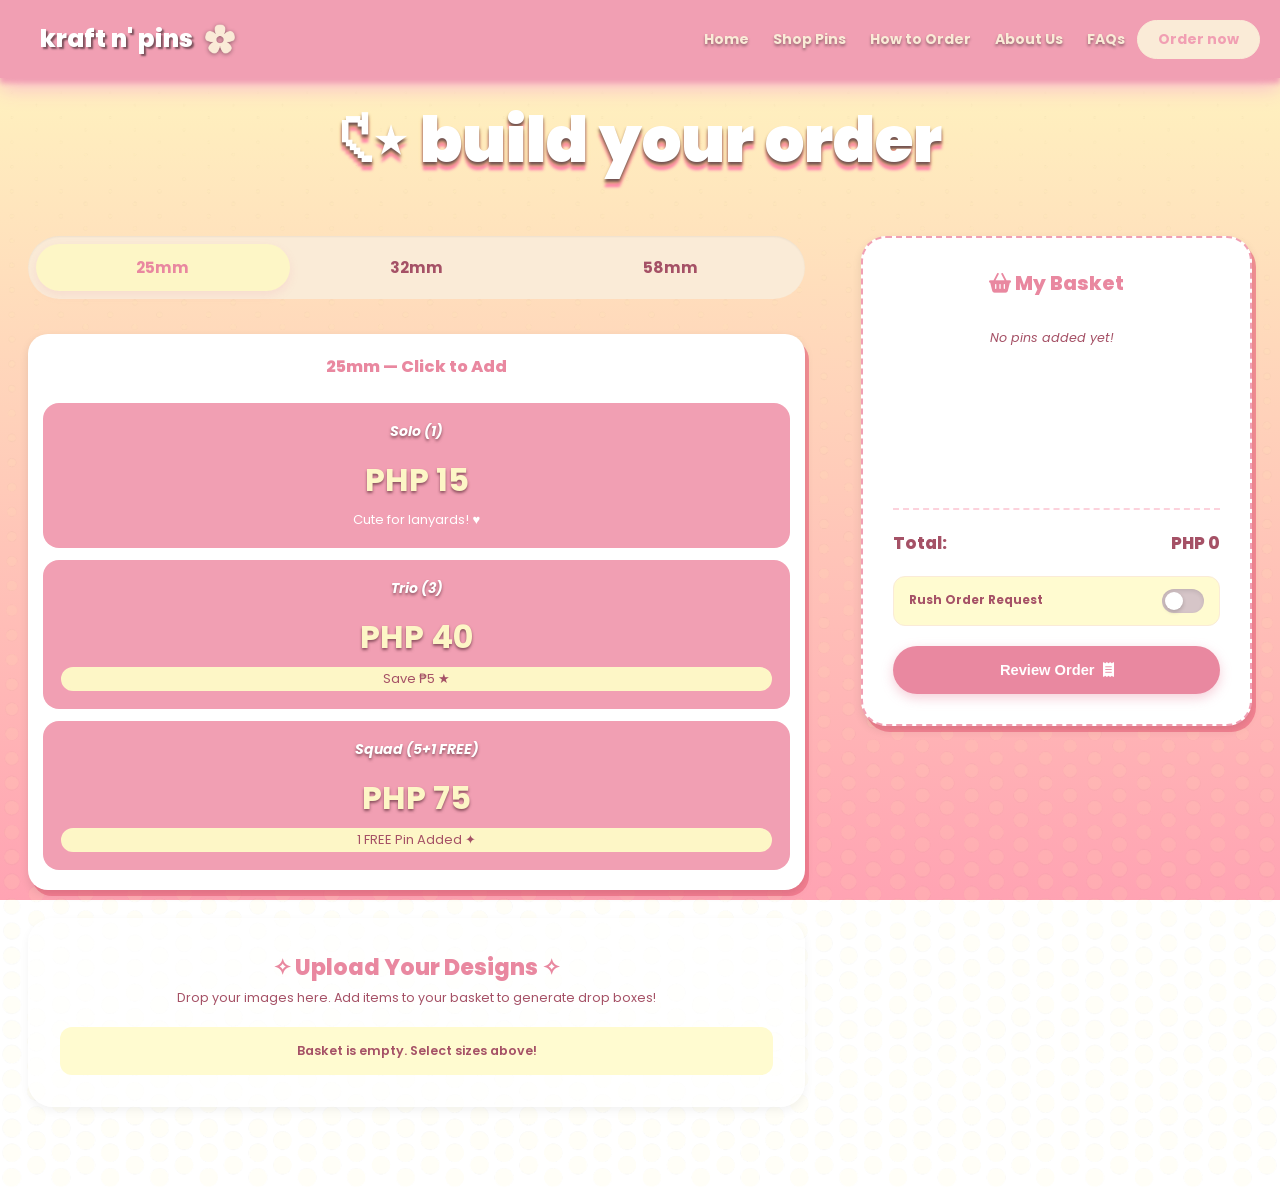
<file: orderform.html>
<!DOCTYPE html>
<html lang="en">
<head>
    <meta charset="UTF-8">
    <meta name="viewport" content="width=device-width, initial-scale=1.0">
    <title>Order Now | kraft n' pins</title>
    <link rel="stylesheet" href="style.css">
    <link href="https://fonts.googleapis.com/css2?family=Poppins:ital,wght@0,100;0,200;0,300;0,400;0,500;0,600;0,700;0,800;0,900;1,100;1,200;1,300;1,400;1,500;1,600;1,700;1,800;1,900&display=swap" rel="stylesheet">
    <link href="https://fonts.cdnfonts.com/css/new-smile" rel="stylesheet">
    <link rel="stylesheet" href="https://cdnjs.cloudflare.com/ajax/libs/font-awesome/6.4.0/css/all.min.css">
    <link rel="icon" type="png" href="images/flower.png">
</head>
<body>
    <header>
        <nav class="navbar">
            <div class="nav-top">
                <a href="index.html#home" id="brandname">
                    <b>kraft n' pins</b>
                    <img id="flower-logo" src="images/flower.png" alt="Flower Logo">
                </a>
                <div class="hamburger" id="hamburger-menu">
                    <i class="fa-solid fa-bars"></i>
                </div>
            </div>
            <ul id="nav-links">
                <li><a href="index.html#home">Home</a></li>
                <li><a href="index.html#shop">Shop Pins</a></li>
                <li><a href="index.html#how-to-order">How to Order</a></li>
                <li><a href="index.html#about">About Us</a></li>
                <li><a href="index.html#faq">FAQs</a></li>
                <li><a href="orderform.html" id="ordernow" class="active">Order now</a></li>
            </ul>
        </nav>
    </header>
    
    <main class="section-container order-main-wrapper">

        <!-- NEW: Top Center Header -->
        <div class="order-page-header">
            <h1 class="heading-secondary"> 𑣲⋆ build your order</h1>
        </div>
        
        <div class="split-layout">

        <!-- LEFT COLUMN: Shop Selection & Uploads -->
        <div class="order-form-col">
            <section class="shop order-shop-override">
                <!-- Sizes Toggle -->
                <div class="sizes">
                    <div class="radio-25">
                        <input type="radio" id="25" name="size" value="25" checked>
                        <label for="25">25mm</label>
                    </div>
                    <div class="radio-32">
                        <input type="radio" id="32" name="size" value="32">
                        <label for="32">32mm</label>
                    </div>
                    <div class="radio-58">
                        <input type="radio" id="58" name="size" value="58">
                        <label for="58">58mm</label>
                    </div>
                </div>

                <!-- Bundles / Add to Cart -->
                <div class="sizes-popup">
                    <!-- 25mm Boxes -->
                    <div class="pop-box pop-25">
                        <h3>25mm — Click to Add</h3>
                        <div class="qty-box">
                            <div class="pop-25-solo add-to-basket">
                                <p id="qty"><b>Solo (1)</b></p>
                                <p id="amount">PHP 15</p>
                                <p id="qty-descrip">Cute for lanyards! ♥ </p>
                            </div>
                            <div class="pop-25-trio add-to-basket">
                                <p id="qty"><b>Trio (3)</b></p>
                                <p id="amount">PHP 40</p>
                                <p id="savings"> Save ₱5 ★ </p>
                            </div>
                            <div class="pop-25-squad add-to-basket">
                                <p id="qty"><b>Squad (5+1 FREE)</b></p>
                                <p id="amount">PHP 75</p>
                                <p id="savings"> 1 FREE Pin Added ✦ </p>
                            </div>
                        </div>
                    </div>

                    <!-- 32mm Boxes -->
                    <div class="pop-box pop-32">
                        <h3>32mm — Click to Add</h3>
                        <div class="qty-box">
                            <div class="pop-32-solo add-to-basket">
                                <p id="qty"><b>Solo (1)</b></p>
                                <p id="amount">PHP 20</p>
                                <p id="qty-descrip">For your IDs & bags! ♥ </p>
                            </div>
                            <div class="pop-32-duo add-to-basket">
                                <p id="qty"><b>Duo (2)</b></p>
                                <p id="amount">PHP 35</p>
                                <p id="savings"> Save ₱5 ★ </p>
                            </div>
                            <div class="pop-32-squad add-to-basket">
                                <p id="qty"><b>Squad (5+1 FREE)</b></p>
                                <p id="amount">PHP 100</p>
                                <p id="savings"> 1 FREE Pin Added ✦ </p>
                            </div>
                        </div>
                    </div>

                    <!-- 58mm Boxes -->
                    <div class="pop-box pop-58">
                        <h3>58mm — Click to Add</h3>
                        <div class="qty-box">
                            <div class="pop-58-solo add-to-basket">
                                <p id="qty"><b>Solo (1)</b></p>
                                <p id="amount">PHP 25</p>
                                <p id="qty-descrip">Perfect for backpacks! ♥ </p>
                            </div>
                            <div class="pop-58-duo add-to-basket">
                                <p id="qty"><b>Duo (2)</b></p>
                                <p id="amount">PHP 45</p>
                                <p id="savings"> Save ₱5 ★ </p>
                            </div>
                            <div class="pop-58-squad add-to-basket">
                                <p id="qty"><b>Squad (5+1 FREE)</b></p>
                                <p id="amount">PHP 125</p>
                                <p id="savings"> 1 FREE Pin Added ✦ </p>
                            </div>
                        </div>
                    </div>
                </div>
            </section>

            <!-- DYNAMIC UPLOAD SECTION -->
            <section class="upload-section">
                <h3 class="upload-title">✧ Upload Your Designs ✧</h3>
                <p class="upload-subtitle">Drop your images here. Add items to your basket to generate drop boxes!</p>
                <div id="drop-zones-wrapper">
                    <!-- JS injects drop zones here based on basket -->
                    <div class="empty-upload-state">Basket is empty. Select sizes above!</div>
                </div>
            </section>

            <!-- NEW: UPGRADES SECTION -->
            <section class="upload-section" id="upgrades-section" style="display: none;">
                <h3 class="upload-title">✧ Add Some Sparkle! ✧</h3>
                <p class="upload-subtitle">Upgrade your pins with Rainbow Holographic Film (+PHP 6 per pin)</p>
                
                <div class="upgrade-actions">
                    <button id="select-all-holo-btn" class="btn btn-white holo-btn">Select All</button>
                    <button id="deselect-all-holo-btn" class="btn btn-white holo-btn" style="display:none;">Undo All</button>
                </div>

                <div id="holo-items-wrapper">
                    <!-- JS injects individual pin toggles here -->
                </div>
            </section>
        </div>

        <!-- RIGHT COLUMN: Sticky Basket -->
        <aside class="basket-sidebar">
            <div class="basket-drag-handle" id="close-mobile-basket"></div>
            <h3 class="basket-title"><i class="fa-solid fa-basket-shopping"></i> My Basket</h3>
            <div class="basket-items-wrapper">
                <ul id="basket-items-list">
                    <!-- JS injects items here -->
                    <li class="empty-basket">No pins added yet!</li>
                </ul>
            </div>
            <hr class="basket-divider">
            <div class="basket-total-row">
                <span>Total:</span>
                <span id="basket-total-price">PHP 0</span>
            </div>

           <!-- NEW: Sleek Rush Order Toggle -->
            <div class="rush-order-wrapper">
                <span class="rush-label">Rush Order Request</span>
                <label class="rush-switch">
                    <input type="checkbox" id="rush-order-checkbox">
                    <span class="rush-slider"></span>
                </label>
            </div>

            <button id="checkout-submit-btn" class="btn btn-yellow checkout-full-btn">Review Order <i class="fa-solid fa-receipt"></i></button>
        </aside>

        <!-- NEW: Order Receipt Summary Modal -->
        <div id="receipt-modal" class="modal-overlay">
            <div class="modal-content receipt-modal-content">
                <span class="close-receipt-modal"><i class="fa-solid fa-xmark"></i></span>
                <h3 class="receipt-title">✧ Order Summary ✧</h3>
                
                <div class="receipt-body">
                    <ul id="receipt-items-list"></ul>
                    <hr class="basket-divider">
                    <div class="receipt-total-row">
                        <span>Total:</span>
                        <span id="receipt-final-total">PHP 0</span>
                    </div>
                    
                    <div class="processing-time-box" id="receipt-processing-time">
                        <!-- JS injects processing time here -->
                    </div>

                    <!-- NEW: Customer Details Form -->
                    <div class="customer-details-form">
                        <h4 class="details-title">✧ Your Details ✧</h4>
                        
                        <input type="text" id="cust-name" class="form-input" placeholder="Recipient Name" required>
                        <input type="text" id="cust-ig" class="form-input" placeholder="Instagram User (@)" required>
                        <input type="tel" id="cust-phone" class="form-input" placeholder="Phone Number" required>
                        
                        <div class="payment-options">
                            <label class="pay-radio cash-radio">
                                <input type="radio" name="payment_method" value="Cash">
                                <span>Cash</span>
                            </label>
                            <label class="pay-radio gcash-radio">
                                <input type="radio" name="payment_method" value="GCash">
                                <span>GCash</span>
                            </label>
                        </div>
                    </div>
                </div>

                <button id="confirm-order-btn" class="btn btn-pink-checkout checkout-full-btn">Confirm Order <i class="fa-solid fa-paper-plane"></i></button>
            </div>
        </div>

        <!-- NEW: Mobile Bottom Sheet Triggers -->
        <div id="mobile-basket-overlay" class="modal-overlay"></div>
        <div id="mobile-floating-basket-btn" class="mobile-floating-btn">
            <span><i class="fa-solid fa-basket-shopping"></i> View Basket</span>
            <span id="mobile-floating-total">₱0</span>
        </div>

    </main>

    </main>

    <script src="index.js"></script>
</body>
</html>
</file>
<file: style.css>
/* GLOBAL STYLES */
* {
    box-sizing: border-box; 
    margin: 0;
    padding: 0;
}

html {
    scroll-behavior: smooth;
    font-size: 16px; 
    overflow-x: hidden; 
    
    /* Forces iOS Safari to stop auto-shrinking text */
    -webkit-text-size-adjust: 100%; 
    text-size-adjust: 100%;
}

body {
    font-family: "Poppins", sans-serif;
    
    overflow-x: hidden; 
    width: 100%;
    
}

/* Add this new block right below the body rule */
body::before {
    content: "";
    position: fixed;
    top: 0;
    left: 0;
    width: 100vw;
    height: 100vh;
    background-image: linear-gradient(#fff9c0, #ffa3b3);
    z-index: -10; /* Keeps the background firmly behind all your content */
    pointer-events: none; /* Ensures the background doesn't block any clicks */
}
/* Mobile Bottom Sheet Elements (Hidden on PC) */
.mobile-floating-btn { display: none; }
.basket-drag-handle { display: none; }
#mobile-basket-overlay { z-index: 1999; }
body.no-scroll { overflow: hidden; }

/* NAVBAR */
header {
    position: fixed;
    top: 0;
    left: 0;
    width: 100%;
    z-index: 1000;
}

/* --- BASE NAVBAR STYLES (Desktop) --- */
.navbar {
    background-color: #f19fb3;
    box-shadow: 0px 5px 5px #f19fb3, 0px 10px 20px #fabbcb;
    padding: 0 20px; 
    display: flex; 
    align-items: center;
    justify-content: space-between;
}

.nav-top {
    display: flex;
    align-items: center;
    justify-content: space-between;
}

.navbar ul {
    list-style-type: none;
    margin: 0;
    padding: 0; 
    display: flex; 
    align-items: center;
    transition: max-height 0.3s ease-in-out;
}

/* Hide Hamburger on PC */
.hamburger {
    display: none; 
    font-size: 28px;
    color: antiquewhite;
    cursor: pointer;
    transition: transform 0.2s ease;
}

.hamburger:hover {
    transform: scale(1.1);
}

#brandname {
    display: flex;
    align-items: center; 
    text-decoration: none;
    gap: 12px; 
    padding: 20px;
    
    font-size: 25px;         
    font-weight: 800;        
    color: #ffffff;
    text-shadow: 2px 2px 2px rgba(0, 0, 0, 0.5);
}

#brandname b {
    font-weight: inherit;
}

#brandname:hover {
    background-color: transparent; 
    transform: scale(1.08);
}

#flower-logo {
    display: block;
    width: 30px;
    height: auto;
    filter: drop-shadow(0px 1px 2px rgba(0, 0, 0, 0.397)); 
    animation: myRotate 5s linear infinite;
}

@keyframes myRotate {
    0% { 
        transform: rotate(0deg); 
    }
    100% { 
        transform: rotate(360deg); 
    } 
}

.navbar a {
    color: antiquewhite;
    text-decoration: none;
    text-shadow: 0px 2px 3px rgba(0, 0, 0, 0.397);
    font-weight: 700;
    padding: 20px;
    display: block;
    text-align: center;
    transition: transform 0.2s ease;
}

.navbar a:hover {
    transform: scale(1.05);
    color: #fdf6c6;
    text-shadow: 0px 2px 3px rgba(0, 0, 0, 0.397);
}

#ordernow {
    color: #f19fb3;
    text-shadow: none;
    border: 1px solid #faebd7;
    background-color: antiquewhite;
    border-radius: 50px;
    padding: 8px 20px;
    display: inline-block;
}

#ordernow:hover {
    color: #f19fb3;
    text-shadow: none;
    border: 1px solid rgb(255, 255, 255);
    background-color: rgb(255, 255, 255);
    box-shadow: 0px 2px 3px rgba(0, 0, 0, 0.2);
}

/* COMPONENT SECTION CONTAINER */
.section-container {
    display: flex;
    justify-content: center; 
    align-items: center;     
    min-height: 100vh; 
    width: 100%;
    position: relative; 
    overflow: visible;
    padding-top: 80px; /* Revised slightly to look better on compact monitors */
}

.section-container::before {
    content: "";
    position: absolute;
    top: 0;
    left: 0;
    width: 100%;
    height: 100%;
    background-image: url("images/halftone.svg");
    background-position: bottom center; 
    background-repeat: no-repeat;
    background-size: cover; 
    opacity: 0.10; 
    z-index: 1;
}

.section-container > * {
    position: relative;
    z-index: 2;
}

/* BACKGROUND ACCENTS (HOME) */

.bg-deco1 { 
    position: absolute; 
    top: 5%; 
    left: -3%; 
    pointer-events: none; 
    z-index: 1; 
}

.bg-deco1 img { 
    display: block; 
    width: 25vw; /* Fluid scaling */
    max-width: 400px;
    height: auto; 
    opacity: 0.7; 
}

.bg-deco2 { 
    position: absolute; 
    top: 62%; 
    left: 80%; 
    pointer-events: none; 
    z-index: 1; 
}

.bg-deco2 img { 
    display: block; 
    width: 25vw; /* Fluid scaling */
    max-width: 400px;
    height: auto; 
    opacity: 0.7; 
    transform: rotate(25deg); 
}

.sparkle-deco1 { 
    position: absolute; 
    top: 56%; 
    left: 60%; 
    z-index: 3; 
    color: #fffbd0; 
    transform: rotate(16deg);
    animation: shine 1.5s ease-in-out infinite; 
}

.sparkle-deco1 svg { 
    width: 3vw;
    max-width: 60px; 
    height: auto; 
    user-select: none; 
}

.sparkle-deco2 { 
    position: absolute; 
    top: 56%; 
    left: 36%; 
    z-index: 3; 
    color: #fffbd0; 
    transform: rotate(-16deg);
    animation: shine 1.5s ease-in-out infinite; 
    animation-delay: 0.75s; 
}

.sparkle-deco2 svg { 
    width: 4vw;
    max-width: 60px; 
    height: auto; 
    user-select: none; 
}

.sparkle-big3 { 
    position: absolute; 
    top: 53%; 
    left: 3%; 
    z-index: 3; 
    color: #fffbd0; 
    animation: shine 2.5s ease-in-out infinite; 
    animation-delay: 0.75s; 
}

.sparkle-big3 svg { 
    width: 10vw;
    max-width: 180px; 
    height: auto; 
    user-select: none; 
}

.sparkle-big4 { 
    position: absolute; 
    top: 28%; 
    left: 91%; 
    z-index: 3; 
    color: #fffbd0; 
    animation: shine 2.5s ease-in-out infinite; 
    animation-delay: 0.75s; 
}

.sparkle-big4 svg { 
    width: 9vw;
    max-width: 160px; 
    height: auto; 
    user-select: none; 
}

@keyframes shine {
    0%, 100% { 
        opacity: 1; 
        filter: drop-shadow(0 0 3px #fffbd0); 
    }
    50% { 
        opacity: 0.2; 
        filter: drop-shadow(0 0 0px transparent); 
    }
}

.swirl-deco1 { 
    position: absolute; 
    top: 59%; 
    left: -5%; 
    pointer-events: none; 
}

.swirl-deco1 img { 
    display: block; 
    width: 28vw;
    max-width: 450px; 
    opacity: 0.5; 
    animation: mySwirl 5s linear infinite; 
}

.swirl-deco2 { 
    position: absolute; 
    top: 3%; 
    left: 85%; 
}

.swirl-deco2 img { 
    display: block; 
    width: 26vw;
    max-width: 420px; 
    opacity: 0.5; 
    animation: mySwirl2 5s linear infinite; 
}

@keyframes mySwirl { 
    0% { 
        transform: rotate(0deg); 
    } 
    100% { 
        transform: rotate(360deg); 
    } 
}

@keyframes mySwirl2 { 
    0% { transform: rotate(0deg); } 
    100% { transform: rotate(-360deg); } 
}

/* HERO ELEMENTS */
.heading {
    font-size: 4.5rem; 
    font-weight: 900;
    color: #ffffff;
    text-shadow: 0px 3px 3px rgb(112, 80, 80), 0px 4px 4px rgb(255, 212, 127), 0px 8px 3px rgb(255, 119, 173);
    text-align: center;
    margin-bottom: 12px; 
    line-height: 1.3; 
}

.est {
    font-size: 0.8rem;
    font-weight: 600;
    color: #fff6b0;
    box-shadow: 0px 2px 3px rgba(0, 0, 0, 0.2); 
    text-shadow: 0px 2px 2px rgba(0, 0, 0, 0.2); 
    border: 2px solid rgba(255, 255, 255, 0.756);
    background-color: #f19fb3;
    border-radius: 20px;
    text-align: center;
    padding: 4px 14px;
    width: fit-content;
    margin: 0 auto;
    animation: myColor 5s ease-out infinite;
}

@keyframes myColor {
    0%, 100% { 
        color: #fff6b0; 
    }
    20% { 
        color: #fdf6c6; 
    }
    40% { 
        color: #ffffff; 
    }
}

.description {
    /* Revised to dynamic text units */
    font-size: 1.25rem; 
    font-weight: 700;
    color: rgb(255, 255, 255);
    text-shadow: 0px 1px 3px rgba(0, 0, 0, 0.795); 
    text-align: center;
    line-height: 1.5;
}

.button-container {
    display: flex;
    justify-content: center;
    gap: 20px; 
    margin-top: 25px; 
}

.btn {
    font-size: 1rem;
    font-weight: 700;
    text-decoration: none;
    text-align: center;
    padding: 12px 30px;     
    border-radius: 50px;   
    transition: transform 0.2s ease, box-shadow 0.2s ease;
}

.btn-yellow { 
    background-color: #fffbd0; 
    color: #e988a0; 
    box-shadow: 0px 4px 10px rgba(241, 159, 179, 0.4); 
}

.btn-white { 
    background-color: #ffffff; 
    color: #f19fb3; 
    box-shadow: 0px 4px 5px rgba(0, 0, 0, 0.05); 
}

.btn-yellow:hover { 
    transform: translateY(-2px); 
    box-shadow: 0px 6px 15px rgba(0, 0, 0, 0.1); 
    background-color: #fff9c0; 
}

.btn-white:hover { 
    transform: translateY(-2px); 
    box-shadow: 0px 6px 15px rgba(0, 0, 0, 0.1); 
}

/* SHOP SECTION SETUPS */
.shop {
    display: flex;
    flex-direction: column;
    align-items: center;
    width: 90%;
    max-width: 800px;
    gap: 20px;
}

.heading-secondary {
    font-size: 3.8rem; /* Converted from 60px to rem */
    font-weight: 990;
    color: #ffffff;
    text-shadow: 0px 3px 3px rgb(112, 80, 80), 0px 4px 4px rgb(255, 212, 127), 0px 8px 3px rgb(255, 119, 173);
    text-align: center;
    line-height: 1.3;
}

.subheading-text {
    font-size: 0.9rem;
    font-weight: 600;
    color: #fff6b0;
    box-shadow: 0px 2px 3px rgba(0, 0, 0, 0.2); 
    text-shadow: 0px 2px 2px rgba(0, 0, 0, 0.2); 

    border: 2px solid rgba(255, 255, 255, 0.756);
    background-color: #f19fb3;
    border-radius: 20px;

    text-align: center;
    padding: 4px 15px;
    width: fit-content;
    margin: 10px auto 0 auto;
    margin-bottom: 24px;
    animation: myColor 5s ease-out infinite;
}

@keyframes myColor {
    0%, 100% { 
        color: #fff6b0; 
    }
    20% { 
        color: #fdf6c6; 
    }
    40% { 
        color: #ffffff; 
    }
}

input[type="radio"]{
    display: none;
}
.sizes {    
    display: flex;
    justify-content: space-between;
    align-items: center;

    background-color: #faebd7; 
    border-radius: 50px;     
    width: 100%;
    padding: 8px;             
    box-shadow: inset 0px 1px 2px rgba(0, 0, 0, 0.05);
}

.radio-25, .radio-32, .radio-58 {
    display: flex;
    justify-content: center;
    align-items: center;
    flex: 1;                  /* Distributes width evenly across the container */
    border-radius: 40px;     
    padding: 12px 0;
    font-weight: 700;
    font-size: 1.1rem;
    color: #a55166;      
    transition: all 0.1s ease-in-out;
}

.radio-25 label, .radio-32 label, .radio-58 label {
    cursor: pointer;
    width: 100%;
    text-align: center;
    user-select: none;
}

.sizes div:has(input[type="radio"]:checked) {
    background-color: #ffffff;
    color: #e988a0;          
    box-shadow: 0px 4px 10px rgba(0, 0, 0, 0.08); /* Soft pop-out shadow */
}

.pop-box {
    display: none; /* Hidden by default */
    background-color: #ffffff;
    border-radius: 20px;
    padding: 20px;
    margin-top: 20px;

    width: 800px;
    height: 250px;
    max-width: 800px;
    
    box-shadow: 0px 4px 10px rgba(0, 0, 0, 0.1), 4px 6px 0px #ef6a80a8;
    text-align: center;
    color: #fdf6c6;
    text-shadow: 0px 2px 3px #5e2e3ab0;
    animation: fadeIn 0.3s ease-in-out;
    
}

.pop-box h3 {
    color: #e988a0;
    margin-bottom: 24px;
    font-weight: 800;
    text-shadow:none;
}
.qty-box {
    display: flex;             
    justify-content: center;   
    gap: 15px;                 
    width: 100%;    
    height: 150px;          
    margin-top: 15px;        
}

.pop-25-solo, 
.pop-25-trio, 
.pop-25-squad {
    flex: 1;                   /* Makes all three boxes exactly the same width */
    max-width: 280px;         
    background-color: #f19fb3;
    border-radius: 16px;       
    padding: 12px;           
    text-align: center;      
    
    border: 6px solid transparent; /* Placeholder to prevent layout jumping */
    transition: 
        transform 1.4s cubic-bezier(0.25, 1, 0.5, 1), 
        border-color 2.0s cubic-bezier(0.25, 1, 0.5, 1), 
        box-shadow 1.8s cubic-bezier(0.25, 1, 0.5, 1);
}

.pop-32-solo, 
.pop-32-duo, 
.pop-32-squad {
    flex: 1;                   /* Makes all three boxes exactly the same width */
    max-width: 280px;         
    background-color: #f19fb3;
    border-radius: 16px;       
    padding: 12px;           
    text-align: center;      
    
    border: 6px solid transparent; /* Placeholder to prevent layout jumping */
    transition: 
        transform 1.4s cubic-bezier(0.25, 1, 0.5, 1), 
        border-color 2.0s cubic-bezier(0.25, 1, 0.5, 1), 
        box-shadow 1.8s cubic-bezier(0.25, 1, 0.5, 1);
}

.pop-58-solo, 
.pop-58-duo, 
.pop-58-squad {
    flex: 1;                   /* Makes all three boxes exactly the same width */
    max-width: 280px;         
    background-color: #f19fb3;
    border-radius: 16px;       
    padding: 12px;           
    text-align: center;      
    
    border: 6px solid transparent; /* Placeholder to prevent layout jumping */
    transition: 
        transform 1.4s cubic-bezier(0.25, 1, 0.5, 1), 
        border-color 1.5s cubic-bezier(0.25, 1, 0.5, 1), 
        box-shadow 1.8s cubic-bezier(0.25, 1, 0.5, 1);
}

#qty{
    color: #ffffff;
    font-weight: 400;
    font-style: oblique;
    padding-bottom: 14px;
}
#amount{
    font-size: xx-large;
    font-weight: bold;
}
#qty-descrip{
    text-shadow: none;
    font-size: small;
    color: #ffffff;

    padding-top: 6px;
}
#savings{
    text-shadow: none;
    color: #a55166;
    font-size: small;

    border: 2px solid #fdf6c6;
    border-radius: 16px;
    background-color: #fdf6c6;

    margin-top: 6px;

    animation: glow 2.5s ease-in-out infinite; 
    animation-delay: 0.75s; 
}

@keyframes glow {
    75%, 100% { 
        opacity: 1; 
        filter: drop-shadow(0 0 3px #fffbd0); 
    }
    100% { 
        opacity: 1; 
        filter: drop-shadow(0 0 0px transparent); 
    }
}

.sizes:has(input[id="25"]:checked) ~ .sizes-popup .pop-25 {
    display: block;
}

.sizes:has(input[id="32"]:checked) ~ .sizes-popup .pop-32 {
    display: block;
}

.sizes:has(input[id="58"]:checked) ~ .sizes-popup .pop-58 {
    display: block;
}

/* Subtle entry animation when switching tabs */
@keyframes fadeIn {
    from {
        opacity: 0;
        transform: translateY(10px);
    }
    to {
        opacity: 1;
        transform: translateY(0);
    }
}

.pop-25-solo:hover,
.pop-25-trio:hover,
.pop-25-squad:hover,
.pop-32-solo:hover,
.pop-32-duo:hover,
.pop-32-squad:hover,
.pop-58-solo:hover,
.pop-58-duo:hover,
.pop-58-squad:hover{
    transform: scale(1.05) ;
    border: 6px solid #fdf6c6;
    box-shadow: 2px 3px 2px #a55166cd;
}

/* BACKGROUND ACCENTS (SHOP PINS) */

.star-shop{
    position: absolute; 
    top: 65%; 
    right: 125%; 
    pointer-events: none; 
    z-index: 1; 
}

.star-shop img { 
    display: block; 
    width: 15vw; 
    max-width: 400px;
    height: auto; 
    opacity: 0.5; 
    transform: rotate(25deg);

    animation: cuteFloat 4s ease-in-out infinite;
}

.star2-shop{
    position: absolute; 
    top: 2%; 
    left: 125%; 
    pointer-events: none; 
    z-index: 1; 
}

.star2-shop img { 
    display: block; 
    width: 13vw; 
    max-width: 400px;
    height: auto; 
    opacity: 0.5; 
    transform: rotate(-5deg);

    animation: cuteFloat2 4s ease-in-out infinite;
}

.star3-shop{
    position: absolute; 
    bottom: 50%; 
    right: 125%; 
    pointer-events: none; 
    z-index: 1; 
}

.star3-shop img { 
    display: block; 
    width: 30vw; 
    max-width: 400px;
    height: auto; 
    opacity: 0.2; 
    transform: rotate(-5deg);

}

.star4-shop{
    position: absolute; 
    top: 70%; 
    left: 120%; 
    pointer-events: none; 
    z-index: 1; 
}

.star4-shop img { 
    display: block; 
    width: 60vw; 
    max-width: 400px;
    height: auto; 
    opacity: 0.2; 
    transform: rotate(25deg);

}

@keyframes cuteFloat {
    0% {
        transform: rotate(25deg) translateY(0px);
    }
    50% {
        transform: rotate(25deg) translateY(-30px); 
    }
    100% {
        transform: rotate(25deg) translateY(0px);
    }
}

@keyframes cuteFloat2 {
    0% {
        transform: rotate(-5deg) translateY(0px);
    }
    50% {
        transform: rotate(-5deg) translateY(35px); 
    }
    100% {
        transform: rotate(-5deg) translateY(0px);
    }
}



.sparkle-shop{
    position: absolute; 
    top: 30%; 
    right: 125%; 
    z-index: 3; 
    color: #fffbd0; 

    animation: shine 1.5s ease-in-out infinite; 
    animation-delay: 0.75s; 
}

.sparkle-shop svg { 
    width: 2vw;
    max-width: 160px; 
    height: auto; 
    user-select: none; 
}

.sparkle2-shop{
    position: absolute; 
    top: 3%; 
    left: 145%; 
    z-index: 3; 
    color: #fffbd0; 

    animation: shine 2.5s ease-in-out infinite; 
    animation-delay: 0.75s; 
}

.sparkle2-shop svg { 
    width: 2vw;
    max-width: 160px; 
    height: auto; 
    user-select: none; 
}

.sparkle3-shop{
    position: absolute; 
    top: 97%; 
    right: 115%; 
    z-index: 3; 
    color: #fffbd0; 

    animation: shine 2.5s ease-in-out infinite; 
    animation-delay: 0.75s; 
}

.sparkle3-shop svg { 
    width: 4vw;
    max-width: 160px; 
    height: auto; 
    user-select: none; 
}

.sparkle4-shop{
    position: absolute; 
    top: 47%; 
    left: 119%; 
    z-index: 3; 
    color: #fffbd0; 

    animation: shine 1.5s ease-in-out infinite; 
    animation-delay: 0.75s; 
}

.sparkle4-shop svg { 
    width: 4vw;
    max-width: 160px; 
    height: auto; 
    user-select: none; 

    transform: rotate(5deg);
}

/* HOW TO ORDER */
.order-layout {
    flex-direction: column;
    gap: 40px;
    padding-bottom: 60px;
}

.how-to-order-title {
    font-size: 3.8rem; /* Converted from 60px to rem */
    font-weight: 990;
    color: #ffffff;
    text-shadow: 0px 3px 3px rgb(112, 80, 80), 0px 4px 4px rgb(255, 212, 127), 0px 8px 3px rgb(255, 119, 173);
    text-align: center;
    line-height: 1.3;
}

.how-to-order-badge {
    font-size: 0.9rem;
    font-weight: 600;
    color: #fff6b0;
    box-shadow: 0px 2px 3px rgba(0, 0, 0, 0.2); 
    text-shadow: 0px 2px 2px rgba(0, 0, 0, 0.2); 
    border: 2px solid rgba(255, 255, 255, 0.756);
    background-color: #f19fb3;
    border-radius: 20px;
    text-align: center;
    padding: 4px 15px;
    width: fit-content;
    margin: 10px auto 0 auto;
    animation: myColor 5s ease-out infinite;
}

@keyframes myColor {
    0%, 100% { color: #fff6b0; }
    20% { color: #fdf6c6; }
    40% { color: #ffffff; }

}

.circle-row {
    display: flex;
    justify-content: center; 
    align-items: center;
    position: relative;
    width: 100%; 
    max-width: 900px;
    gap: 12%; /* Switched to fluid gap percentage */
}

.circle-row::before {
    content: "";
    position: absolute;
    top: 50%;
    left: 10%;  
    right: 10%;
    border-top: 4px dashed #e988a0; 
    transform: translateY(-50%);
    z-index: -1; 
}

.solid-circle {
    height: 120px; 
    width: 120px;
    background-color: #e988a0;
    border: 7px solid #ffffff;
    border-radius: 50%;
    box-shadow: 0px 2px 10px #00000037, 4px 7px 2px #ef6a8049;
    display: flex;
    justify-content: center;
    align-items: center;
}

.step-icon {
    color: white;
    font-size: 40px;
    transition: transform 0.3s ease, color 0.3s ease;
    cursor: pointer;
}

.solid-circle:hover .step-icon {
    color: #fdf6c6;
    transform: scale(1.15) rotate(-10deg);

    filter: drop-shadow(0px 4px 2px rgba(0, 0, 0, 0.4));
}

.boxes-row {
    display: flex;
    flex-wrap: row;
    justify-content: center; 
    align-items: stretch;
    width: 100%; 
    max-width: 900px;
    gap: 30px;
}

.box {
    flex: 1;
    background-color: #ffffff;
    border-radius: 25px;
    box-shadow: 0px 4px 10px rgba(0,0,0,0.15), 4px 7px 2px #ef6a80a8;
    padding: 15px;
    text-align: center;
}

.steps {
    font-weight: 800;
    font-size: 1.35rem;
    color: #e988a0;
    margin-bottom: 5px;
}

.step-title {
    font-weight: 600;
    color: #a55166;
    margin-bottom: 10px;
}

.order-description {
    text-align: justify;
    padding: 8%;
    font-size: 0.85rem;
    color: #5e2e3ac8;;
    line-height: 1.4;
}

#socials{
    color: #e988a0;
}

/*BACKRGOUND ACCENTS (HOW TO ORDER)*/

.swirl-order{
    position: absolute; 
    top: 4%; 
    right: 83%; 
    pointer-events: none; 
    z-index: 1; 
}

.swirl-order img{
    display: block; 
    width: 100vw; 
    max-width: 400px;
    height: auto; 
    opacity: 0.5; 
    transform: rotate(-5deg);

    animation: mySwirl2 5s linear infinite; 
}

.swirl2-order{
    position: absolute; 
    top: 63%; 
    left: 83%; 
    pointer-events: none; 
    z-index: 1; 
}

.swirl2-order img{
    display: block; 
    width: 100vw; 
    max-width: 400px;
    height: auto; 
    opacity: 0.5; 
    transform: rotate(-5deg);

    animation: mySwirl 5s linear infinite; 
}

.sparkle-order{
    position: absolute; 
    top: 32%; 
    right: 85%; 
    z-index: 3; 
    color: #fffbd0; 

    animation: shine 2.5s ease-in-out infinite; 
    animation-delay: 0.75s; 
}

.sparkle-order svg { 
    width: 9vw;
    max-width: 160px; 
    height: auto; 
    user-select: none; 
}

.sparkle2-order{
    position: absolute; 
    top: 60%; 
    left: 85%; 
    z-index: 3; 
    color: #fffbd0; 
    
    animation: shine 2.5s ease-in-out infinite; 
    animation-delay: 0.75s; 
}

.sparkle2-order svg { 
    width: 9vw;
    max-width: 160px; 
    height: auto; 
    user-select: none; 
}

.pinkpin-order{
    position: absolute; 
    top: 33%; 
    left: 73%; 
    pointer-events: none; 
    z-index: 1; 
}

.pinkpin-order img{
    display: block; 
    width: 5vw; 
    max-width: 400px;
    height: auto; 
    opacity: 1; 
    transform: rotate(-5deg);
    filter:drop-shadow(3px 3px 4px rgba(0, 0, 0, 0.5));

    animation: cuteFloat 5s linear infinite; 
}

.yellowpin-order{
    position: absolute; 
    top: 30%; 
    right: 73%; 
    pointer-events: none; 
    z-index: 1; 
}

.yellowpin-order img{
    display: block; 
    width:5vw; 
    max-width: 400px;
    height: auto; 
    opacity: 1; 
    transform: rotate(-5deg);
    filter:drop-shadow(3px 3px 4px rgba(0, 0, 0, 0.5));

    animation: cuteFloat2 5s linear infinite; 
}

/* ABOUT & FAQ LAYOUTS */
.text-layout {
    flex-direction: column;
    padding: 80px 20px;
}

.center-text-block {
    max-width: 750px;
    width: 100%;
    text-align: center;
    background: rgba(255, 255, 255, 0.4);
    padding: 40px;
    border-radius: 30px;
    box-shadow: 0 10px 30px rgba(233, 136, 160, 0.2);
    border: 2px dashed rgba(255, 255, 255, 0.7);
}

.subheading-accent {
    font-size: 0.9rem;
    font-weight: 600;
    color: #fff6b0;

    box-shadow: 0px 2px 3px rgba(0, 0, 0, 0.2); 
    text-shadow: 0px 2px 2px rgba(0, 0, 0, 0.2); 
    border: 2px solid rgba(255, 255, 255, 0.756);
    background-color: #f19fb3;
    border-radius: 20px;

    text-align: center;
    padding: 4px 15px;
    width: fit-content;
    margin: 10px auto 0 auto;
    margin-bottom: 24px;

    animation: myColor 5s ease-out infinite;
}

@keyframes myColor {
    0%, 100% {
        color: #fff6b0;
    }
    20% { 
        color: #fdf6c6; 
    }
    40% { color: #ffffff; }
}

.paragraph-container p {
    font-size: 0.95rem;
    color: #a55166;
    line-height: 2.0;
    padding: 24px;
    text-align: justify;

    background-color: #ffffffe2;
    border: 4px dashed #e988a0;
    border-radius: 20px;

}

#end-statement{
    margin-top: 24px;
    font-size: 1.2rem;
    text-align: center;
    color: #a55166;
    
}
.paragraph-container p:last-child {
    margin-bottom: 0;
}

/*BACKGROUND ACCENT (ABOUT US)*/
.polaroid-about{
    position: absolute; 
    top: 30%; 
    right: 125%; 
    pointer-events: none; 
    z-index: 1; 
}

.polaroid-about img { 
    display: block; 
    width: 15vw; 
    max-width: 400px;
    height: auto; 
    opacity: 0.8; 
    transform: rotate(-5deg);

    animation: picFloat 4s ease-in-out infinite;
}

.backpin-about{
    position: absolute; 
    top: 30%; 
    right: 127%; 
    pointer-events: none; 
    z-index: 1; 
}

.backpin-about img { 
    display: block; 
    width: 4vw; 
    max-width: 400px;
    height: auto; 
    opacity: 1; 
    transform: rotate(-5deg);

    animation: picFloat 4s ease-in-out infinite;
}

.backpin2-about{
    position: absolute; 
    top: 70%; 
    left: 127%; 
    pointer-events: none; 
    z-index: 1; 
}

.backpin2-about img { 
    display: block; 
    width: 4vw; 
    max-width: 400px;
    height: auto; 
    opacity: 1; 
    transform: rotate(-5deg);

    animation: picFloat2 6s ease-in-out infinite;
}

.est-about{
    position: absolute; 
    top: 50%; 
    left: 127%; 
    pointer-events: none; 
    z-index: -1; 
}

.est-about img { 
    display: block; 
    width: 15vw; 
    max-width: 400px;
    height: auto; 
    opacity: 0.8 ; 
    transform: rotate(10deg);

    animation: picFloat2 6s ease-in-out infinite;
}

.arrow-about{
    position: absolute; 
    top: 20%; 
    right: 155%; 
    pointer-events: none; 
    z-index: 1; 
}

.arrow-about img { 
    display: block; 
    width: 15vw; 
    max-width: 400px;
    height: auto; 
    opacity: 1 ; 
    transform: rotate(-25deg);

}

.arrow2-about{
    position: absolute; 
    top: 28%; 
    left: 155%; 
    pointer-events: none; 
    z-index: 1; 
}

.arrow2-about img { 
    display: block; 
    width: 15vw; 
    max-width: 400px;
    height: auto; 
    opacity: 1 ; 
    transform: scalex(-1);

}

@keyframes picFloat {
    0% {
        transform: rotate(-5deg) translateY(0px);
    }
    50% {
        transform: rotate(-5deg) translateY(-30px); 
    }
    100% {
        transform: rotate(-5deg) translateY(0px);
    }
}

@keyframes picFloat2 {
    0% {
        transform: rotate(10deg) translateY(0px);
    }
    50% {
        transform: rotate(10deg) translateY(-30px); 
    }
    100% {
        transform: rotate(10deg) translateY(0px);
    }
}

/*ACCORDION*/
details {
    margin: 16px;
    background-color: #ffffff;
    border-radius: 20px;
    box-shadow: -8px 4px 0px #e988a0; 
    overflow: hidden; 
}
details summary {
    display: flex;
    justify-content: space-between; 
    align-items: center;
    cursor: pointer;
    list-style: none; 
    padding: 15px 20px;
    color: #a55166;
    background-color: #ffffff;
    
    margin: 0;
    /* THE FIX: Forces the text to stay left-aligned even when it wraps on small screens */
    text-align: left; 
}

details summary:hover{
    color: #e988a0;
}

details summary::after {
    content: "❤";
    font-size: 1rem;
    color: #e988a0; 
    transition: transform 0.3s ease; 
}

details[open] summary::after {
    transform: rotate(180deg); /* Swivel the arrow down when opened */
}

.faq-item{
    padding: 15px 20px;
    color: #5e2e3a; 
    font-size: 0.75rem;
    font-weight: 500;
    line-height: 1.5;
    text-align: justify;
    
    border-top: 2px dashed #fcd2dc; 
    background-color: #ffffff; 
    
    margin: 0;
    border-radius: 0;
    
}
details[open] .faq-content {
    animation: pullDown 0.4s ease-in forwards; 
    overflow: hidden;
}

@keyframes pullDown {
    0% {
        max-height: 0;
        opacity: 0;
    }
    100% {
        max-height: 300px; 
        opacity: 1;
    }
}

#note{
    padding: 15px 20px;
    color: #dc2b57; 
    font-size: 0.75rem;
    font-weight: 500;
    line-height: 1.5;
    text-align: justify;
    
    margin: 0;
    border-radius: 0;
}

.star-faq{
    position: absolute; 
    bottom: 56%; 
    right: 135%; 
    pointer-events: none; 
    z-index: 1; 
}

.star-faq img { 
    display: block; 
    width: 60vw; 
    max-width: 400px;
    height: auto; 
    opacity: 0.4; 
    transform: rotate(25deg);
}

.star2-faq{
    position: absolute; 
    top: 56%; 
    left: 135%; 
    pointer-events: none; 
    z-index: 1; 
}

.star2-faq img { 
    display: block; 
    width: 60vw; 
    max-width: 400px;
    height: auto; 
    opacity: 0.4; 
    transform: rotate(65deg);
}

.star3-faq{
    position: absolute; 
    top: 56%; 
    right: 85%; 
    pointer-events: none; 
    z-index: -1; 
}

.star3-faq img { 
    display: block; 
    width: 20vw; 
    max-width: 400px;
    height: auto; 
    opacity: 0.2; 
    transform: rotate(-5deg);
}

.star4-faq{
    position: absolute; 
    bottom: 50%; 
    left: 80%; 
    pointer-events: none; 
    z-index: -1; 
}

.star4-faq img { 
    display: block; 
    width: 20vw; 
    max-width: 400px;
    height: auto; 
    opacity: 0.4; 
    transform: rotate(25deg);
}

.questionmark-faq{
    position: absolute; 
    top: 28%; 
    left: 140%; 
    pointer-events: none; 
    z-index: 1; 
    opacity: 0.3;

    color: #ffffff;
    font-size: 8.9rem;
    width: 24px;          
}

.questionmark2-faq{
    position: absolute; 
    bottom: 18%; 
    right: 145%; 
    pointer-events: none; 
    z-index: 1; 
    opacity: 0.3;

    color: #ffffff;
    font-size: 8.9rem;
    width: 24px;          
}

/*FOOTER*/
.faq-footer {
    font-size: 0.75rem;
    color: #5e2e3a;
    font-weight: 600;
    line-height: 1.4;
}

footer {
    color: #ffffff;
    border-top: 2px solid #ffffff;
}

.footer-content {
    margin-left: 40px;
    margin-right: 40px;
    padding: 40px;
    font-weight: 500;

    display: flex;
    justify-content: space-between; 
    align-items: flex-start;
}

.brandname-details, .quick-links, .social-details {
    flex: 1; 
}

.quick-links, .social-details {
    display: flex;
    flex-direction: column;
    align-items: center; 
}

.footer-content ul {
    list-style-type: none;
    padding: 0;
    margin: 0;
    text-align: center; 
}

.footer-content li {
    margin-bottom: 8px; 
}

.footer-content a {
    text-decoration: none;
    color: white;
    font-weight: 500;

}

.quick-links a:hover{
    color: #fdf6c6;
}

#brandname-footer {
    display: inline-block;
    font-size: 1.8rem;
    font-weight: 900;
    color: #fdf6c6;
    text-shadow: 0px 2px 2px rgba(0, 0, 0, 0.5);
    margin-bottom: 10px;
}

.name-footer {
    color: #fdf6c6;
    font-size: 1.3rem;
    font-weight: 800;
    text-shadow: 0px 1px 3px rgba(0, 0, 0, 0.5);
    margin-top: 0;
    margin-bottom: 15px;
}

.social-details ul {
    list-style-type: none;
    padding: 0;
    margin: 0;
    display: flex;
    flex-direction: column;
    gap: 12px; 
    width: 100%; 
    max-width: 280px; 
}

.contacts-item {
    text-align: left;
    border: 2px solid #ffffff;
    background-color: #ffffff;
    border-radius: 15px;
    box-shadow: -6px 4px 0px #e988a0; 
    padding: 10px 14px;

    transition: transform 0.3s cubic-bezier(0.34, 1.56, 0.64, 1), 
                box-shadow 0.3s ease;
}
.contacts-item:hover {
    transform: scale(1.06);
    box-shadow: -8px 6px 0px #e988a0;
}

.social-details a {
    color: #a55166;
    text-decoration: none;
    font-weight: 600;
    display: flex;        
    align-items: center;   
    width: 100%;
}

.fa-brands, .fa-regular {
    font-size: 1.3rem;
    width: 24px;          
    margin-right: 12px;   
    display: inline-flex;
    justify-content: center;
    align-items: center;
}

#emoticon{
    font-size: 2rem;
    transition: transform 0.2s ease-out;
}

#emoticon:hover{
    transform: rotate(2deg) ;
}

.footer-end {
    font-size: 0.8rem;
    text-align: center;
    font-weight: 400;
    color: #a55166;
    border-top: 1px solid #ffffff71;

    align-items: center;   
    margin: 24px;
    margin-left: 64px;
    margin-right: 64px;
    padding-top: 24px;
}

/* ==========================================
    ORDER FORM LAYOUT (Title Top Center)
   ========================================== */
.order-main-wrapper {
    display: flex;
    flex-direction: column;
    align-items: center;
    justify-content: flex-start;
    min-height: 100vh;
    padding-top: 160px; /* Pushes the entire page content down from the navbar */
    padding-bottom: 80px;
}

.order-page-header {
    text-align: center;
    width: 100%;
    margin-bottom: 3rem; /* Space between the title and the columns */
    z-index: 2;
}

.order-page-header .heading-secondary {
    font-size: 4.5rem;
    margin-top: 0;
    margin-bottom: 12px;
}

.order-page-header .subheading-text {
    margin-left: auto;
    margin-right: auto;
}

.split-layout {
    display: flex;
    align-items: flex-start;
    justify-content: center; 
    gap: 4rem; 
    max-width: 100%; 
    width: 100%;
    padding: 0 2rem; /* Removed the top/bottom padding since the wrapper handles it now */
    box-sizing: border-box;
    z-index: 2;
}

.order-form-col {
    flex: 0 1 800px; 
    width: 100%;
    max-width: 800px; 
    display: flex;
    flex-direction: column;
    align-items: stretch; 
    gap: 2rem;
}

/* Forces the shop container and pop boxes to align edges perfectly */
.order-shop-override {
    width: 100% !important;
    max-width: 100% !important;
    padding: 0 !important;
    align-items: stretch !important; 
    gap: 15px;
}

.order-shop-override .sizes-popup {
    width: 100%;
}

.order-shop-override .pop-box {
    width: 100% !important;
    max-width: 100% !important;
    box-sizing: border-box;
}

.upload-section {
    width: 100%;
    box-sizing: border-box;
}

/* ==========================================
    STICKY SIDE BASKET
   ========================================== */
.basket-sidebar {
    flex: 0 1 400px; 
    width: 100%;
    min-width: 340px;
    max-width: 400px; 
    
    position: sticky;
    top: 130px; 
    /* Removed the 125px margin-top since the title is now out of the left column */
    margin-top: 0; 
    height: 490px; 
    
    background-color: #ffffff;
    border-radius: 25px;
    padding: 30px; 
    
    box-shadow: 0px 4px 10px rgba(0, 0, 0, 0.1), 4px 6px 0px #ef6a80a8;
    border: 2px dashed #f19fb3;
    
    display: flex;
    flex-direction: column;
    z-index: 10;
}

.basket-title {
    font-family: 'Poppins', sans-serif;
    color: #e988a0;
    font-size: 1.4rem;
    font-weight: 800;
    margin-bottom: 1.5rem;
    text-align: center;
}

.basket-items-wrapper {
    flex: 1; 
    min-height: 100px;
    max-height: 100%; 
    overflow-y: auto;
    padding-right: 10px;
}

#basket-items-list {
    list-style: none;
    padding: 0;
    margin: 0;
    display: flex;
    flex-direction: column;
    gap: 12px;
}

.empty-basket {
    text-align: center;
    color: #a55166;
    font-style: italic;
    font-size: 0.9rem;
    margin-top: 10px;
}

.basket-list-item {
    display: flex;
    justify-content: space-between;
    align-items: center;
    background-color: #fffbd0;
    padding: 10px 15px;
    border-radius: 12px;
    border: 1px solid #faebd7;
}

.basket-item-info {
    display: flex;
    flex-direction: column;
}

.basket-item-name {
    font-size: 0.85rem;
    font-weight: 700;
    color: #a55166;
}

.basket-item-price {
    font-size: 0.8rem;
    color: #e988a0;
    font-weight: 600;
}

.basket-remove-btn {
    background: #f19fb3;
    color: white;
    border: none;
    border-radius: 50%;
    width: 24px;
    height: 24px;
    cursor: pointer;
    font-size: 0.8rem;
    display: flex;
    align-items: center;
    justify-content: center;
    transition: background 0.2s;
}

.basket-remove-btn:hover {
    background: #dc2b57;
}

.basket-divider {
    border: none;
    border-top: 2px dashed #fcd2dc;
    margin: 20px 0;
}

.basket-total-row {
    display: flex;
    justify-content: space-between;
    font-size: 1.2rem;
    font-weight: 800;
    color: #a55166;
    margin-bottom: 20px;
}

.checkout-full-btn {
    width: 100%;
    max-width: 100% !important; /* THE FIX: Stops mobile screens from shrinking the button */
    font-size: 1.05rem;
    display: flex;
    justify-content: center;
    align-items: center;
    gap: 8px;
    padding: 16px;
    box-shadow: 0px 4px 10px rgba(0, 0, 0, 0.1);
}

/* ==========================================
    DYNAMIC DRAG & DROP ZONES
   ========================================== */
.upload-section {
    background: rgba(255, 255, 255, 0.7);
    border-radius: 25px;
    padding: 30px;
    border: 2px dashed #ffffff;
    box-shadow: 0px 4px 10px rgba(0, 0, 0, 0.05);
}

.upload-title {
    font-family: 'Poppins', sans-serif;
    color: #e988a0;
    font-size: 1.6rem;
    font-weight: 800;
    text-align: center;
    margin-bottom: 5px;
}

.upload-subtitle {
    text-align: center;
    color: #a55166;
    font-size: 0.9rem;
    margin-bottom: 20px;
}

.empty-upload-state {
    text-align: center;
    background: #fffbd0;
    color: #a55166;
    padding: 15px;
    border-radius: 12px;
    font-weight: 600;
    font-size: 0.9rem;
}

.custom-drop-zone {
    width: 100%;
    height: 120px;
    border: 3px dashed #f19fb3;
    border-radius: 16px;
    display: flex;
    align-items: center;
    justify-content: center;
    background-color: #ffffff;
    margin-bottom: 15px;
    cursor: pointer;
    position: relative;
    overflow: hidden;
    transition: background-color 0.3s, border-color 0.3s;
}

.custom-drop-zone:hover {
    background-color: #fffbd0;
}

.drop-zone-over {
    background-color: #fdf6c6;
    border-color: #a55166;
}

.drop-zone-input {
    display: none;
}

.drop-zone-prompt {
    display: flex;
    flex-direction: column;
    align-items: center;
    color: #a55166;
    font-size: 0.95rem;
    
    /* THE FIX: Centers the text and adds padding so it never touches the dashed borders! */
    text-align: center;
    padding: 0 15px;
}

.drop-zone-prompt i {
    font-size: 2rem;
    margin-bottom: 8px;
    color: #f19fb3;
}

/* ==========================================
    UPLOAD THUMBNAIL & SQUARE GRID PREVIEW
   ========================================== */
.drop-zone-thumb {
    width: 100%;
    height: 100%;
    position: absolute;
    top: 0;
    left: 0;
    z-index: 2;
    background-color: #ffffff; /* Solid background to make grid pop */
    border-radius: 12px;
    overflow: hidden;
}

/* Creates a flex-grid to wrap multiple small square images */
.thumb-grid-container {
    display: flex;
    flex-wrap: wrap;
    justify-content: center;
    align-items: center;
    gap: 10px;
    width: 100%;
    height: 100%;
    /* Pads around edges to avoid the text bar and 'X' button */
    padding: 10px 45px 35px 15px; 
    box-sizing: border-box;
}

/* Styles each individual uploaded picture inside the drop box */
.grid-img-preview {
    width: 45px;
    height: 45px;
    background-size: cover;
    background-position: center;
    border-radius: 8px;
    border: 1px solid rgba(0,0,0,0.15);
    box-shadow: 0px 2px 5px rgba(0,0,0,0.2);
}

/* The bottom status text indicator (x of x selected) */
.drop-zone-thumb::after {
    content: attr(data-label);
    position: absolute;
    bottom: 0;
    left: 0;
    width: 100%;
    padding: 6px 0;
    color: #ffffff;
    background: rgba(165, 81, 102, 0.95);
    font-size: 0.85rem;
    font-weight: 700;
    text-align: center;
    z-index: 10; 
}

/* Boost CTA Contrast (Basket Button) */
#checkout-submit-btn.checkout-full-btn {
    background-color: #e988a0 !important;
    color: #ffffff !important;
    border: none;
    box-shadow: 0px 4px 12px rgba(233, 136, 160, 0.4);
    transition: background-color 0.2s ease, transform 0.2s ease;
}

#checkout-submit-btn.checkout-full-btn:hover {
    background-color: #dc2b57 !important;
    transform: translateY(-2px);
}

/* ==========================================
    EMPHATIC CLICK ANIMATION
   ========================================== */
@keyframes emphaticPop {
    0%   { transform: scale(1.05); } /* Starts from the hover scale */
    40%  { transform: scale(0.85); background-color: #fdf6c6; border-color: #e988a0; box-shadow: inset 0px 4px 8px rgba(0,0,0,0.1); }
    70%  { transform: scale(1.08); background-color: #f19fb3; }
    100% { transform: scale(1.05); } /* Returns to the hover scale */
}

.add-to-basket.clicked-animation {
    animation: emphaticPop 0.4s cubic-bezier(0.25, 1, 0.5, 1);
}

/* ==========================================
    UPLOAD REMOVE BUTTON
   ========================================== */
.remove-thumb-btn {
    position: absolute;
    top: 10px;
    right: 10px;
    background-color:#a55166;
    color: #ffffff;
    border: none;
    border-radius: 50%;
    width: 28px;
    height: 28px;
    cursor: pointer;
    display: flex;
    justify-content: center;
    align-items: center;
    font-size: 1rem;
    z-index: 10;
    box-shadow: 0px 2px 6px rgba(0, 0, 0, 0.3);
    transition: transform 0.2s ease, background-color 0.2s ease;
}

.remove-thumb-btn:hover {
    background-color: #dc2b57;
    transform: scale(1.15);
}

/* ==========================================
    UPLOAD "ADD MORE" BADGE
   ========================================== */
.add-more-badge {
    position: absolute;
    top: 50%;
    left: 50%;
    transform: translate(-50%, -50%);
    background-color: rgba(253, 246, 198, 0.95); /* Semi-transparent yellow */
    color: #a55166;
    padding: 8px 16px;
    border-radius: 20px;
    font-family: 'Poppins', sans-serif;
    font-weight: 700;
    font-size: 0.85rem;
    box-shadow: 0px 4px 10px rgba(0, 0, 0, 0.15);
    
    /* Crucial: lets clicks pass straight through the badge to the drop zone underneath */
    pointer-events: none; 
    z-index: 5;
    transition: transform 0.2s ease, background-color 0.2s ease;
}

.custom-drop-zone:hover .add-more-badge {
    background-color: #fffbd0;
    transform: translate(-50%, -50%) scale(1.05);
}

/* ==========================================
    SQUARE GRID PREVIEW & BLUR (UI Fix)
   ========================================== */

/* Overrides the old single-background setup */
.drop-zone-thumb {
    width: 100%;
    height: 100%;
    position: absolute;
    top: 0;
    left: 0;
    z-index: 2;
    background: transparent !important; 
    overflow: hidden;
}

/* Creates a flex-grid to wrap multiple small square images */
.thumb-grid-container {
    display: flex;
    flex-wrap: wrap;
    justify-content: center;
    align-items: center;
    gap: 8px;
    width: 100%;
    height: 100%;
    padding: 10px 40px 30px 10px; /* Pads around the edges so images don't hit the borders or the X button */
    box-sizing: border-box;
    transition: filter 0.3s ease;
}

/* Styles each individual uploaded picture */
.grid-img-preview {
    width: 50px;
    height: 50px;
    background-size: cover;
    background-position: center;
    border-radius: 8px;
    border: 1px solid rgba(0,0,0,0.15);
    box-shadow: 0px 2px 5px rgba(0,0,0,0.2);
}

/* Blurs and darkens the entire grid when the "Add More" badge is hovering above it */
.grid-blurred {
    filter: blur(3px) brightness(0.8); 
}

/* -----------------------------------
   Modal Overlay Container
------------------------------------ */
.modal-overlay {
    display: none; /* Hidden by default, JS turns this to 'flex' */
    position: fixed;
    top: 0;
    left: 0;
    width: 100vw;
    height: 100vh;
    background-color: rgba(0, 0, 0, 0.6); /* Dark semi-transparent background */
    backdrop-filter: blur(4px); /* Blurs the order form behind it */
    z-index: 2000; /* Ensures it sits above the navbar and everything else */
    justify-content: center;
    align-items: center;
}

/* -----------------------------------
   Modal Formatting
------------------------------------ */
.preview-modal-content {
    background: #fff9c0;
    border: 3px dashed #f19fb3;
    max-width: 600px;
    width: 90%;
}

.preview-modal-content h3 {
    font-family: 'Poppins', sans-serif;
    color: #e988a0;
    font-size: 1.8rem;
    font-weight: 800;
    margin-bottom: 1.5rem;
}

.close-preview-modal {
    position: absolute;
    top: 15px;
    right: 20px;
    font-size: 1.5rem;
    color: #e988a0;
    cursor: pointer;
    transition: transform 0.2s ease;
}

.close-preview-modal:hover {
    transform: scale(1.2);
    color: #dc2b57;
}

/* The actual Square Grid layout inside the modal */
.preview-grid {
    display: grid;
    grid-template-columns: repeat(auto-fill, minmax(180px, 1fr));
    gap: 15px;
    max-height: 50vh;
    overflow-y: auto;
    padding: 10px;
}

.preview-grid-item {
    width: 100%;
    aspect-ratio: 1 / 1; /* Forces perfect squares */
    background-size: cover;
    background-position: center;
    border-radius: 12px;
    box-shadow: 0px 4px 10px rgba(0,0,0,0.15);
    border: 2px solid #ffffff;
}

/* ==========================================
    MODAL GALLERY & VIEW BUTTON
   ========================================== */

/* The new View Gallery Button */
.view-thumb-btn {
    position: absolute;
    top: 10px;
    left: 10px; /* Placed on the top-left to balance the X button */
    background-color: #a55166;
    color: #ffffff;
    border: none;
    border-radius: 50%;
    width: 28px;
    height: 28px;
    cursor: pointer;
    display: flex;
    justify-content: center;
    align-items: center;
    font-size: 0.9rem;
    z-index: 10;
    box-shadow: 0px 2px 6px rgba(0, 0, 0, 0.3);
    transition: transform 0.2s ease, background-color 0.2s ease;
}

.view-thumb-btn:hover {
    background-color: #a55166;
    transform: scale(1.15);
}

/* LOCKOUT STATE: Changes cursor when the box is full */
.custom-drop-zone.is-full {
    cursor: default !important; /* Turns off the pointer finger */
}

/* Modal Overlay Container */
.modal-overlay {
    display: none; 
    position: fixed;
    top: 0;
    left: 0;
    width: 100vw;
    height: 100vh;
    background-color: rgba(0, 0, 0, 0.6); 
    backdrop-filter: blur(4px); 
    z-index: 2000; 
    justify-content: center;
    align-items: center;
}

.preview-modal-content {
    background: #fff9c0;
    border: 3px dashed #f19fb3;
    max-width: 600px;
    width: 90%;
    padding: 30px;
    border-radius: 20px;
    position: relative;
    text-align: center;
}

.preview-modal-content h3 {
    font-family: 'Poppins', sans-serif;
    color: #e988a0;
    font-size: 1.8rem;
    font-weight: 800;
    margin-bottom: 1.5rem;
}

.close-preview-modal {
    position: absolute;
    top: 15px;
    right: 20px;
    font-size: 1.5rem;
    color: #e988a0;
    cursor: pointer;
    transition: transform 0.2s ease;
}

.close-preview-modal:hover {
    transform: scale(1.2);
    color: #dc2b57;
}

/* The actual Square Grid layout inside the popup modal */
.preview-grid {
    display: grid;
    grid-template-columns: repeat(auto-fill, minmax(100px, 1fr));
    gap: 15px;
    max-height: 50vh;
    overflow-y: auto;
    padding: 10px;
}

.preview-grid-item {
    width: 100%;
    aspect-ratio: 1 / 1; /* Forces perfect squares */
    background-size: cover;
    background-position: center;
    border-radius: 12px;
    box-shadow: 0px 4px 10px rgba(0,0,0,0.15);
    border: 2px solid #ffffff;
}

/* ==========================================
    RESPONSIVE SPLIT LAYOUT (MOBILE)
   ========================================== */
@media (max-width: 992px) {
    .split-layout {
        flex-direction: column;
        gap: 2rem; 
    }
    
    /* 1. The Floating Bottom Bar */
    .mobile-floating-btn {
        display: flex;
        justify-content: space-between;
        align-items: center;
        position: fixed;
        bottom: 25px;
        left: 50%;
        transform: translateX(-50%);
        width: 90%;
        max-width: 400px;
        background-color: #e988a0;
        color: white;
        padding: 16px 24px;
        border-radius: 50px;
        font-size: 1.1rem;
        font-weight: 700;
        
        /* THE FIX: Added a white border and a darker drop shadow! */
        border: 2px solid #ffffff;
        box-shadow: 0px 8px 20px rgba(0, 0, 0, 0.25);
        
        z-index: 1500;
        cursor: pointer;
        transition: transform 0.2s ease;
    }

    .mobile-floating-btn:active {
        transform: translateX(-50%) scale(0.95);
    }

    /* 2. Convert Basket into a Bottom Sheet */
    .basket-sidebar {
        position: fixed;
        bottom: 0;
        left: 0;
        width: 100vw;
        max-width: 100vw;
        height: 85vh; /* Takes up 85% of the screen when swiped up */
        margin: 0;
        border-radius: 30px 30px 0 0; /* Rounds the top corners */
        border: none;
        border-top: 2px solid #f19fb3;
        box-shadow: 0px -5px 20px rgba(0,0,0,0.15);
        z-index: 2000;
        
        /* Hides it perfectly off the bottom of the screen */
        transform: translateY(100%);
        transition: transform 0.4s cubic-bezier(0.25, 1, 0.5, 1);
    }

    /* 3. The class JavaScript adds to slide it up */
    .basket-sidebar.open-sheet {
        transform: translateY(0);
    }

    /* 4. The cute little pill handle at the top */
    .basket-drag-handle {
        display: block;
        width: 50px;
        height: 6px;
        background-color: #fcd2dc;
        border-radius: 10px;
        margin: 0 auto 20px auto;
        cursor: pointer;
    }
}

/* Highlights the selected size emphasis in pink */
.drop-zone-prompt b {
    color: #e988a0; 
    font-weight: 800;
    transition: color 0.2s ease;
}

/* Optional: Makes it an even slightly deeper pink when the box turns yellow on hover */
.custom-drop-zone:hover .drop-zone-prompt b {
    color: #dc2b57; 
}

/* ==========================================
    HOLOGRAPHIC UPGRADE UI
   ========================================== */
.upgrade-actions {
    display: flex;
    justify-content: center;
    margin-bottom: 20px;
}

.holo-btn {
    padding: 8px 20px;
    font-size: 0.85rem;
    border-radius: 20px;
    border: 2px dashed #f19fb3;
    cursor: pointer;
    
    /* NEW: Forces both buttons to be exactly this wide */
    min-width: 120px; 
    
    /* Centers the text and the sparkle icon inside the fixed width */
    display: inline-flex; 
    justify-content: center;
    align-items: center;
}

#holo-items-wrapper {
    display: flex;
    flex-direction: column;
    gap: 10px;
}

/* ==========================================
   THE SOFT FADE-SWEEP ANIMATION
   ========================================== */
@keyframes smoothSweepFade {
    0% { 
        opacity: 0; 
        background-position: 100% center; /* Starts anchored on the pure yellow third */
    }
    30% {
        opacity: 1; /* Quickly fades in the pure yellow */
        background-position: 100% center; 
    }
    100% { 
        opacity: 1; 
        background-position: 0% center; /* Softly sweeps the pink in, stopping on the right edge */
    }
}

/* 1. Main Box Setup */
.holo-toggle-box {
    display: flex;
    justify-content: space-between;
    align-items: center;
    background-color: #ffffff;
    border: 1px solid #faebd7;
    padding: 12px 15px;
    border-radius: 12px;
    cursor: pointer;
    position: relative;
    z-index: 1;
    overflow: hidden; 
}

/* 2. Hover State (Turns Solid Yellow) */
.holo-toggle-box:hover {
    background-color: #fff9c0; 
}

.holo-toggle-box::before {
    content: "";
    position: absolute;
    top: 0; left: 0; right: 0; bottom: 0;
    z-index: 0; 
    border-radius: 11px;
    
    /* The soft map: Yellow -> Pink -> Yellow -> Yellow */
    /* Because it is stretched over 300%, there are absolutely no hard lines */
    background-image: linear-gradient(to right, #fff9c0 0%, #ffa3b3 33.33%, #fff9c0 66.66%, #fff9c0 100%);
    background-size: 300% 100%;
    
    opacity: 0; /* Stays hidden by default */
}

/* 4. Checked State (Locks Yellow base & Removes Border) */
.holo-toggle-box:has(input:checked) {
    background-color: #fff9c0; 
    border-color: transparent; 
}

/* 5. Trigger the Sweeping Fade via Keyframes! */
.holo-toggle-box:has(input:checked)::before {
    /* Runs the reversed sweeping animation */
    animation: smoothSweepFade 0.7s ease-out forwards;
}

/* 6. Keeps the text safely above the animation */
.holo-info, .holo-custom-check {
    position: relative;
    z-index: 2;
}

.holo-info {
    display: flex;
    flex-direction: column;
}

.holo-name {
    font-size: 0.85rem;
    font-weight: 700;
    color: #a55166;
}

.holo-price {
    font-size: 0.75rem;
    font-weight: 600;
    color: #e988a0;
}

.holo-checkbox {
    display: none;
}

.holo-custom-check {
    width: 22px;
    height: 22px;
    border: 2px solid #e988a0;
    border-radius: 6px;
    /* Use flexbox to perfectly center the inner yellow square */
    display: flex; 
    align-items: center;
    justify-content: center;
    background-color: transparent; 
    transition: all 0.2s ease;
}

.holo-checkbox:checked + .holo-custom-check {
    background-color: transparent; 
}

.holo-checkbox:checked + .holo-custom-check::before {
    content: "";
    width: 12px;  /* Smaller than the 22px box to create the gap */
    height: 12px;
    background-color: #fdf6c6; /* Your theme's soft yellow */
    border-radius: 3px; /* Slightly rounded corners for the inner box */
    display: block;
    box-shadow: 0px 1px 3px rgba(0,0,0,0.1); /* Optional: tiny shadow to make it pop */
}

/* ==========================================
    ERROR ANIMATION (Missing Uploads)
   ========================================== */
@keyframes shakeError {
    0%, 100% { transform: translateX(0); border-color: #f19fb3; }
    20%, 60% { transform: translateX(-8px); border-color: #dc2b57; background-color: #ffe6e6;}
    40%, 80% { transform: translateX(8px); border-color: #dc2b57; background-color: #ffe6e6;}
}

.error-shake {
    animation: shakeError 0.6s ease-in-out;
}

/* ==========================================
    CLICK INVERSIONS (Yellow Box + Pink Text)
   ========================================== */

/* 1. Top Radio Buttons: Turns the selected radio box yellow with pink text */
.sizes div:has(input[type="radio"]:checked) {
    background-color: #fdf6c6 !important; /* Soft yellow */
    color: #e988a0 !important; /* Pink text */
    box-shadow: 0px 4px 10px rgba(233, 136, 160, 0.15) !important;
}

/* 2. Sizes-Popup Bundle Boxes: Inverts the white text to pink while the box flashes yellow */
@keyframes emphaticTextInvert {
    0%   { color: #ffffff; }
    40%  { color: #e988a0; text-shadow: none; } /* Turns pink exactly when the background pops yellow */
    70%  { color: #ffffff; }
    100% { color: #ffffff; }
}

.add-to-basket.clicked-animation #qty,
.add-to-basket.clicked-animation #amount,
.add-to-basket.clicked-animation #qty-descrip {
    animation: emphaticTextInvert 0.4s cubic-bezier(0.25, 1, 0.5, 1);
}

/* ==========================================
    SLEEK RUSH ORDER TOGGLE
   ========================================== */
.rush-order-wrapper {
    display: flex;
    justify-content: space-between;
    align-items: center;
    background: #fffbd0;
    padding: 12px 15px;
    border-radius: 12px;
    margin-bottom: 20px;
    border: 1px solid #faebd7;
}

.rush-label {
    font-size: 0.85rem;
    font-weight: 700;
    color: #a55166;
}

/* The Toggle Switch */
.rush-switch {
    position: relative;
    display: inline-block;
    width: 42px;
    height: 24px;
}

.rush-switch input { 
    opacity: 0;
    width: 0;
    height: 0;
}

/* The slider background when OFF (Inactive) */
.rush-slider {
    position: absolute;
    cursor: pointer;
    top: 0; left: 0; right: 0; bottom: 0;
    background-color: #d6c5c8; /* Muted grey-pink so it clearly looks "off" */
    transition: 0.3s;
    border-radius: 24px;
    box-shadow: inset 0px 2px 4px rgba(0,0,0,0.1); /* Adds a slight inner shadow */
}

/* The white knob */
.rush-slider:before {
    position: absolute;
    content: "";
    height: 18px;
    width: 18px;
    left: 3px;
    bottom: 3px;
    background-color: white;
    transition: 0.3s;
    border-radius: 50%;
    box-shadow: 0px 2px 4px rgba(0,0,0,0.2);
}

/* The slider background when ON (Active) */
.rush-switch input:checked + .rush-slider {
    background-color: #e988a0; /* A much darker, bolder pink for maximum contrast */
}

.rush-switch input:checked + .rush-slider:before {
    transform: translateX(18px);
}

/* ==========================================
    RECEIPT SUMMARY MODAL
   ========================================== */
.receipt-modal-content {
    background: #ffffff;
    border: 3px dashed #f19fb3;
    max-width: 450px;
    width: 90%;
    padding: 30px;
    border-radius: 20px;
    position: relative;
}

.receipt-title {
    font-family: 'Poppins', sans-serif;
    color: #e988a0;
    font-size: 1.6rem;
    font-weight: 800;
    text-align: center;
    margin-bottom: 20px;
}

.close-receipt-modal {
    position: absolute;
    top: 15px;
    right: 20px;
    font-size: 1.5rem;
    color: #e988a0;
    cursor: pointer;
    transition: transform 0.2s ease;
}

.close-receipt-modal:hover {
    transform: scale(1.2);
    color: #dc2b57;
}

.receipt-body {
    background: #fffdf5;
    border-radius: 12px;
    padding: 20px;
    margin-bottom: 20px;
    border: 1px solid #faebd7;
    
    /* THE FIX: Caps the height and enables internal vertical scrolling */
    max-height: 55vh; 
    overflow-y: auto; 
}

/* Optional: Styles the new scrollbar so it matches your cute pink theme! */
.receipt-body::-webkit-scrollbar {
    width: 6px;
}
.receipt-body::-webkit-scrollbar-track {
    background: transparent;
}
.receipt-body::-webkit-scrollbar-thumb {
    background-color: #f19fb3;
    border-radius: 10px;
}

#receipt-items-list {
    list-style: none;
    padding: 0;
    margin: 0;
    margin-bottom: 15px;
}

.receipt-item-row {
    display: flex;
    justify-content: space-between;
    align-items: center;
    font-size: 0.85rem;
    color: #5e2e3a;
    font-weight: 600;
    margin-bottom: 12px;
}

.receipt-item-details {
    display: flex;
    flex-direction: column;
    text-align: left;
}

.receipt-item-title {
    color: #a55166;
    font-weight: 700;
}

.receipt-item-qty {
    font-size: 0.75rem;
    opacity: 0.55; /* Lowers the opacity so it sits softly underneath */
    margin-top: 2px;
}

.receipt-total-row {
    display: flex;
    justify-content: space-between;
    font-size: 1.2rem;
    font-weight: 800;
    color: #e988a0;
    margin-bottom: 15px;
}

.processing-time-box {
    border: 2px dashed #fcd2dc;
    color: #a55166;
    padding: 12px;
    border-radius: 12px;
    font-size: 0.85rem;
    display: flex;
    align-items: center;
    justify-content: center;
    gap: 8px;
}

.processing-time-box i {
    font-size: 1.1rem;
    color: #e988a0;
}

/* ==========================================
    CONFIRM & SEND BUTTON (Pink Palette)
   ========================================== */
.btn-pink-checkout {
    background-color: #e988a0 !important; /* Forces the pink background */
    color: #ffffff !important;           /* Forces the white text */
    border: none;
    box-shadow: 0px 4px 12px rgba(233, 136, 160, 0.4);
    transition: background-color 0.2s ease, transform 0.2s ease;
}

.btn-pink-checkout:hover {
    background-color: #dc2b57 !important; /* Slightly darker pink on hover */
    transform: translateY(-2px);
}

/* ==========================================
    CUSTOMER DETAILS FORM & PAYMENT BUTTONS
   ========================================== */
.customer-details-form {
    display: flex;
    flex-direction: column;
    gap: 12px;
    margin-top: 20px;
    padding-top: 20px;
    border-top: 2px dashed #fcd2dc;
}

.details-title {
    color: #e988a0;
    text-align: center;
    font-size: 1.1rem;
    font-weight: 700;
    margin-bottom: 5px;
}

.form-input {
    width: 100%;
    padding: 12px 15px;
    border-radius: 12px;
    border: 1px solid #faebd7;
    font-family: 'Poppins', sans-serif;
    font-size: 0.85rem;
    color: #5e2e3a;
    outline: none;
    background-color: #ffffff;
    box-shadow: inset 0px 2px 4px rgba(0,0,0,0.02);
    transition: border-color 0.2s ease;
}

.form-input::placeholder {
    color: #d6c5c8;
}

.form-input:focus {
    border-color: #e988a0;
}

/* Payment Method Toggles */
.payment-options {
    display: flex;
    gap: 10px;
    margin-top: 5px;
}

.pay-radio {
    flex: 1;
    position: relative;
    cursor: pointer;
}

.pay-radio input {
    display: none;
}

.pay-radio span {
    display: block;
    text-align: center;
    padding: 10px;
    border-radius: 12px;
    font-size: 0.85rem;
    font-weight: 700;
    border: 2px solid transparent;
    background-color: #ffffff;
    transition: all 0.2s ease;
}

/* Unchecked States (Soft borders/text) */
.cash-radio span { color: #4caf50; border-color: #dcedc8; }
.gcash-radio span { color: #1e88e5; border-color: #bbdefb; }

/* Checked States (Solid bold colors) */
.cash-radio input:checked + span { background-color: #4caf50; color: white; border-color: #4caf50; }
.gcash-radio input:checked + span { background-color: #1e88e5; color: white; border-color: #1e88e5; }


/* ==========================================
    DYNAMIC SCREEN RESPONSIVENESS (Media Query Engine)
   ========================================== */
@media (max-width: 1366px) {
    html {
        font-size: 14px; 
    }

    .heading {
        font-size: 3.5rem; 
    }
    
    .how-to-order-title {
        font-size: 3rem;
    }

    .circle-row {
        gap: 60px; 
    }

    .solid-circle {
        height: 100px;
        width: 100px;
    }

    .step-icon {
        font-size: 32px;
    }
    
    .navbar a {
        padding: 15px 12px; 
    }

    /* --- Top Left Star --- */
    .bg-deco1 {
        top: 2%;
        left: -6%; 
    }
    .bg-deco1 img {
        width: 20vw; 
    }

    /* --- Top Right Swirl --- */
    .swirl-deco2 {
        top: 0%;
        left: 88%; 
    }
    .swirl-deco2 img {
        width: 22vw; 
    }

    /* --- Bottom Left Swirl --- */
    .swirl-deco1 {
        top: 64%;  
        left: -8%; 
    }
    .swirl-deco1 img {
        width: 24vw; /* Scales down size */
    }

    /* --- Bottom Right Star --- */
    .bg-deco2 {
        top: 66%;  
        left: 84%; 
    }
    .bg-deco2 img {
        width: 20vw; 
    }

    /* --- Small Accent Sparkles (Text Side) --- */
    .sparkle-deco1 {
        top: 60%;
        left: 62%; 
    }
    .sparkle-deco2 {
        top: 59%;
        left: 34%; 
    }

    /* --- Big Corner Sparkles --- */
    .sparkle-big3 {
        top: 58%;
        left: 1%;
    }
    .sparkle-big3 svg {
        width: 8vw;
    }

    .sparkle-big4 {
        top: 32%;
        left: 93%;
    }
    .sparkle-big4 svg {
        width: 7vw;
    }

    .section-container {
        min-height: auto;          
        padding-top: 100px;        
        padding-bottom: 80px;      
    }

    .order-layout {
        gap: 24px;               
        padding-top: 60px;       
    }

    .sizes-popup {
        width: 100%;
    }

    .pop-box {
        width: 100% !important; 
        max-width: 100%;
        height: auto;           /* Let it expand vertically dynamically */
        padding: 20px 15px;     
        margin-left: auto;      
        margin-right: auto;  
    }

    .qty-box {
        flex-direction: column;
        height: auto;
        gap: 12px;
    }

    .pop-25-solo, .pop-25-trio, .pop-25-squad,
    .pop-32-solo, .pop-32-duo, .pop-32-squad,
    .pop-58-solo, .pop-58-duo, .pop-58-squad {
        max-width: 100%;
        width: 100%;
    }

    .boxes-row {
        flex-direction: column;
        gap: 20px;
        width: 90%;          
        max-width: 100%;    
        margin: 0 auto;
    }
    
    .circle-row {
        display: none; 
    }
    
    /*FOOTER*/
    .footer-content {
        flex-direction: column;    
        align-items: center;       
        text-align: center;
        padding: 30px 20px;        
        margin: 0;               
        gap: 40px;              
    }

    .brandname-details, .quick-links, .social-details {
        width: 100%;             
    }

    .quick-links ul {
        display: flex;
        flex-direction: column;
        gap: 10px;                
    }

    .social-details ul {
        margin: 0 auto;            /* Centers the contact links wrapper block */
    }

    .contacts-item {
        box-shadow: -4px 3px 0px #e988a0; /* Slightly scales down thick shadow for mobile symmetry */
    }

    .footer-end {
        margin: 20px;              /* Reduces vast desktop margins */
        padding-top: 20px;
    }
}
 /* ==========================================
    TABLET & HAMBURGER RESPONSIVENESS (Max 992px)
   ========================================== */
@media (max-width: 992px) {
    .navbar {
        flex-direction: column;
        align-items: flex-start;
        padding: 0;
    }

    .nav-top {
        width: 100%;
        padding: 0 20px;
        box-sizing: border-box;
    }

    .hamburger {
        display: block; 
    }

    .navbar ul {
        flex-direction: column;
        width: 100%;
        max-height: 0;       
        overflow: hidden;    
        padding: 0;
    }

    .navbar ul.show-menu {
        max-height: 500px;   
        padding-bottom: 20px;
    }

    .navbar ul li {
        width: 100%;
    }

    .navbar a {
        padding: 12px 20px;
        width: 100%;
        box-sizing: border-box;
    }

    .section-container {
        padding-top: 160px;
    }

    .shop {
        width: 95%;
    }
}

/* ==========================================
    MOBILE RESPONSIVENESS (Max 768px)
   ========================================== */
@media (max-width: 768px) {
     html {
        font-size: 13px; 
    }

    .heading {
        font-size: 2.2rem; /* Reduced so it fits nicely on phones */
        margin-bottom: 8px;
    }

    .heading-secondary,
    .how-to-order-title {
        font-size: 2.2rem;
    }

    .description {
        font-size: 0.95rem; 
        padding: 0;
        margin-top: 2rem;
    }
    
    .est {
        font-size: 0.75rem;
        padding: 3px 12px;
        margin-bottom: 2rem;
    }

    /* Button Stacking */
    .button-container {
        flex-direction: column;
        align-items: center;
        gap: 15px;
    }

    .btn {
        width: 100%;
        max-width: 280px;
        padding: 14px 20px;
    }

    /* Shop Section - Size Toggles Stacking */
    .sizes {
        flex-direction: column;
        border-radius: 20px;
        gap: 8px;
    }

    .radio-25, .radio-32, .radio-58 {
        width: 100%;
        border-radius: 15px;
    }

    /* Text Boxes Scaling */
    .center-text-block {
        padding: 25px 15px;
        border-radius: 20px;
    }

    .paragraph-container p {
        padding: 15px;
        font-size: 0.9rem;
    }

    /* Adjust Background Accents */
    .bg-deco1, .bg-deco2, .swirl-deco1, .swirl-deco2, 
    .star-shop, .star2-shop, .star3-shop, .star4-shop, 
    .swirl-order, .swirl2-order, .pinkpin-order, .yellowpin-order,
    .polaroid-about, .backpin-about, .backpin2-about, .est-about, 
    .arrow-about, .arrow2-about {
        opacity: 0.15; 
    }

    .questionmark-faq, .questionmark2-faq {
        display: none; 
    }

    /* Accordion Adjustments */
    details summary {
        font-size: 0.9rem;
        padding: 12px 15px;
    }
    
    .faq-item {
        padding: 12px 15px;
    }
   
    /* Added side padding & reduced vertical section gaps */
    .section-container {
        padding-left: 24px;
        padding-right: 24px;
        padding-bottom: 40px; 
    }

    .text-layout {
        padding-top: 40px;
        padding-bottom: 40px;
    }

    .order-layout {
        gap: 20px;
        padding-bottom: 30px;
    }

    .hero-content {
        margin-top: 10vh; 
    }
}

/* ==========================================
    SMALL MOBILE RESPONSIVENESS (Max 480px)
   ========================================== */
@media (max-width: 480px) {
    .navbar a {
        padding: 6px 8px;
        font-size: 0.8rem;
    }

    #brandname {
        font-size: 1.5rem;
    }

    #ordernow {
        padding: 6px 12px;
    }

    .section-container {
        padding-top: 180px; 
        padding-left: 16px;  
        padding-right: 16px;
    }
}

::selection {
  background-color: #e988a0b1; 
  color: #ffffff;       
}
</file>
